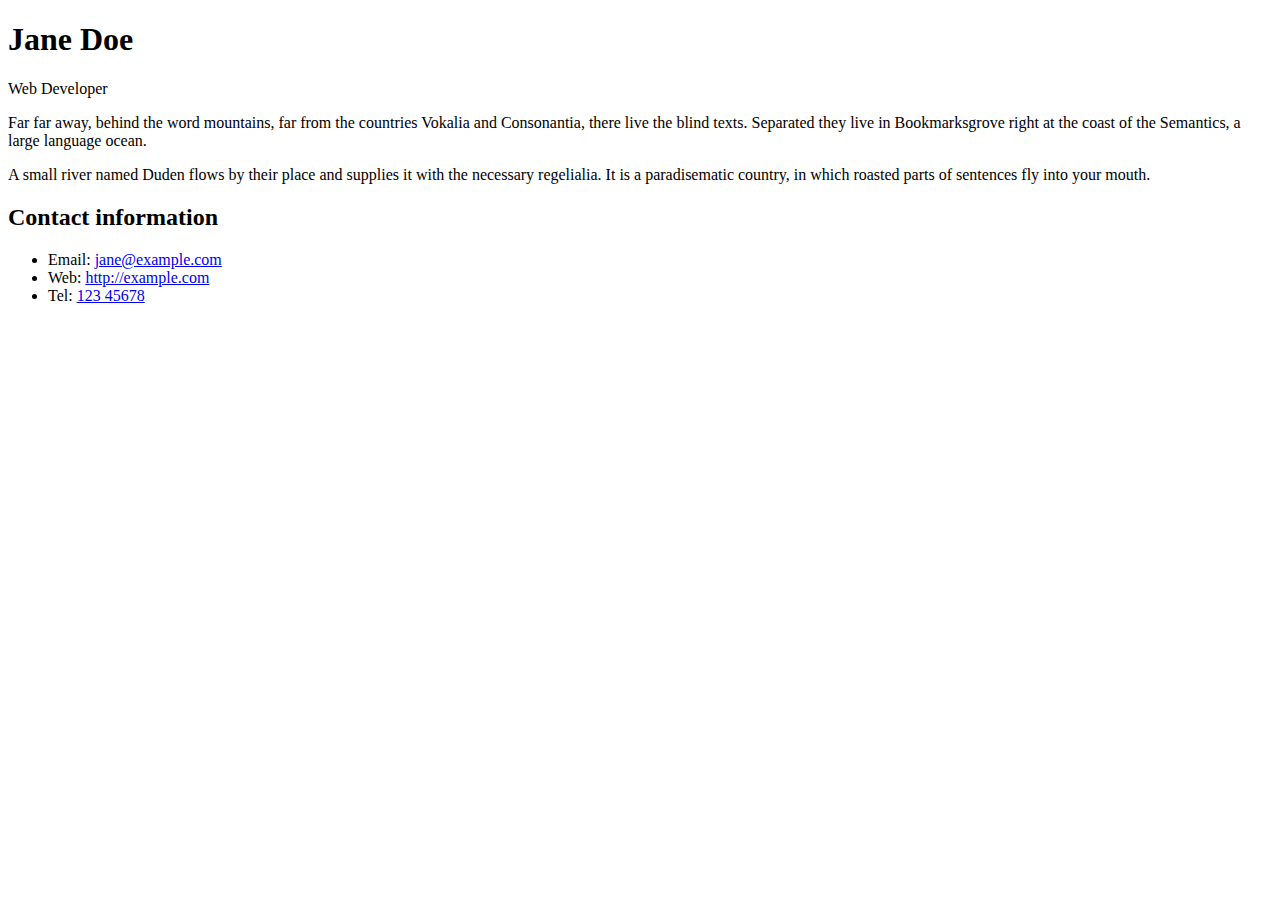
<file: lab3/part 1/index.html>
<!DOCTYPE html>
<html lang="en">
<head>
<meta charset="utf-8">


<!--
Name: Nolan Savage
File: index.html
Date: 14 October 2025
Assignment 3 - Challenge: Styling a biography page

---!>

<h1>Jane Doe</h1>
<div class="job-title">Web Developer</div>
<p>
  Far far away, behind the word mountains, far from the countries Vokalia and
  Consonantia, there live the blind texts. Separated they live in Bookmarksgrove
  right at the coast of the Semantics, a large language ocean.
</p>

<p>
  A small river named Duden flows by their place and supplies it with the
  necessary regelialia. It is a paradisematic country, in which roasted parts of
  sentences fly into your mouth.
</p>

<h2>Contact information</h2>
<ul>
  <li>Email: <a href="mailto:jane@example.com">jane@example.com</a></li>
  <li>Web: <a href="http://example.com">http://example.com</a></li>
  <li>Tel: <a href="tel:12345678">123 45678</a></li>
</ul>
</file>
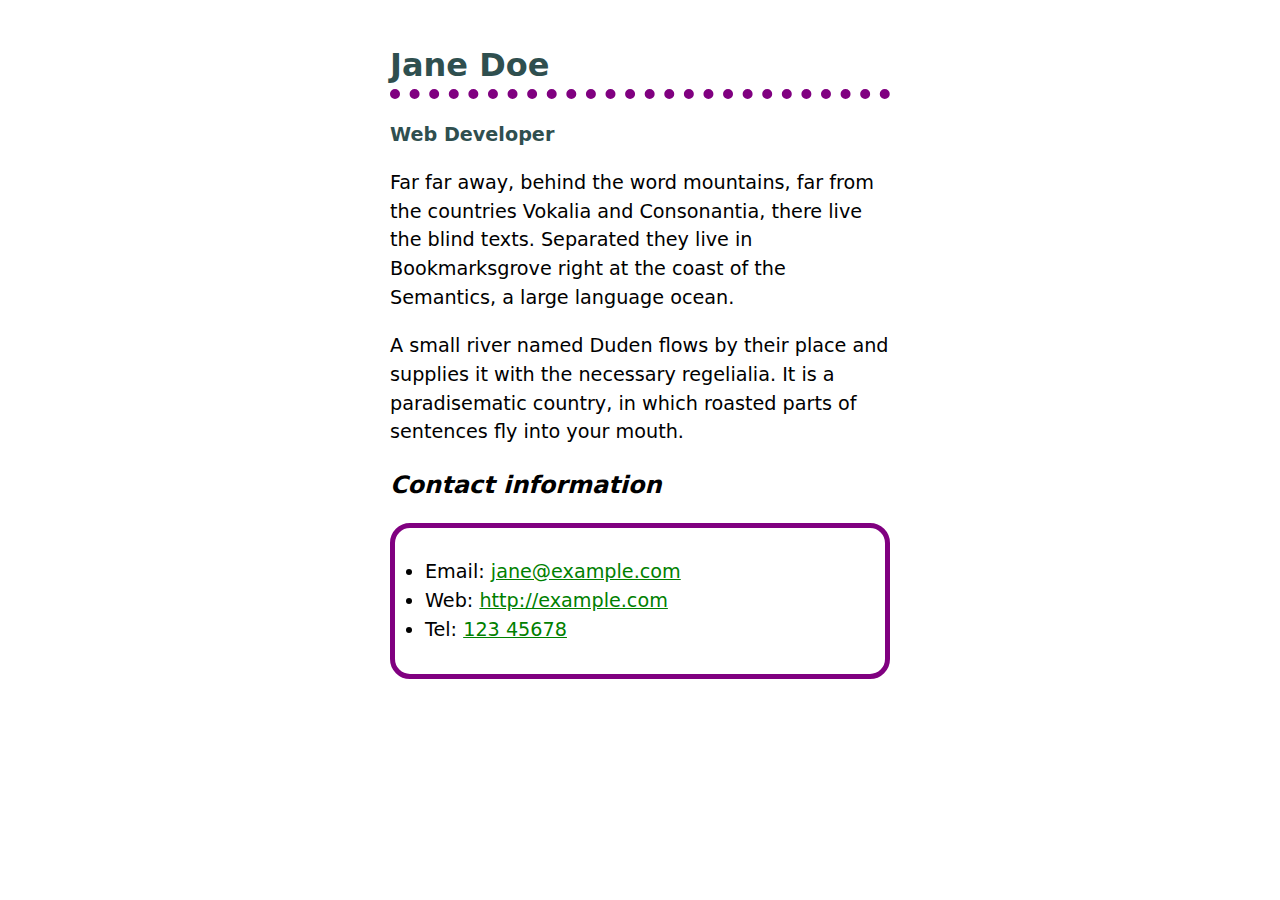
<file: lab3/part1/index.html>
<!--
Name: Nolan Savage
File: index.html
Date: 14 October 2025
Assignment 3 - Challenge: Styling a biography page

---!>
<!DOCTYPE html>
<html lang="en">
<head>
<meta charset="utf-8">
<link href="style.css" rel="stylesheet" type="text/css">


<h1>Jane Doe</h1>
<div class="job-title">Web Developer</div>
<p>
  Far far away, behind the word mountains, far from the countries Vokalia and
  Consonantia, there live the blind texts. Separated they live in Bookmarksgrove
  right at the coast of the Semantics, a large language ocean.
</p>

<p>
  A small river named Duden flows by their place and supplies it with the
  necessary regelialia. It is a paradisematic country, in which roasted parts of
  sentences fly into your mouth.
</p>

<h2>Contact information</h2>
<ul>
  <li>Email: <a href="mailto:jane@example.com">jane@example.com</a></li>
  <li>Web: <a href="http://example.com">http://example.com</a></li>
  <li>Tel: <a href="tel:12345678">123 45678</a></li>
</ul>
</file>
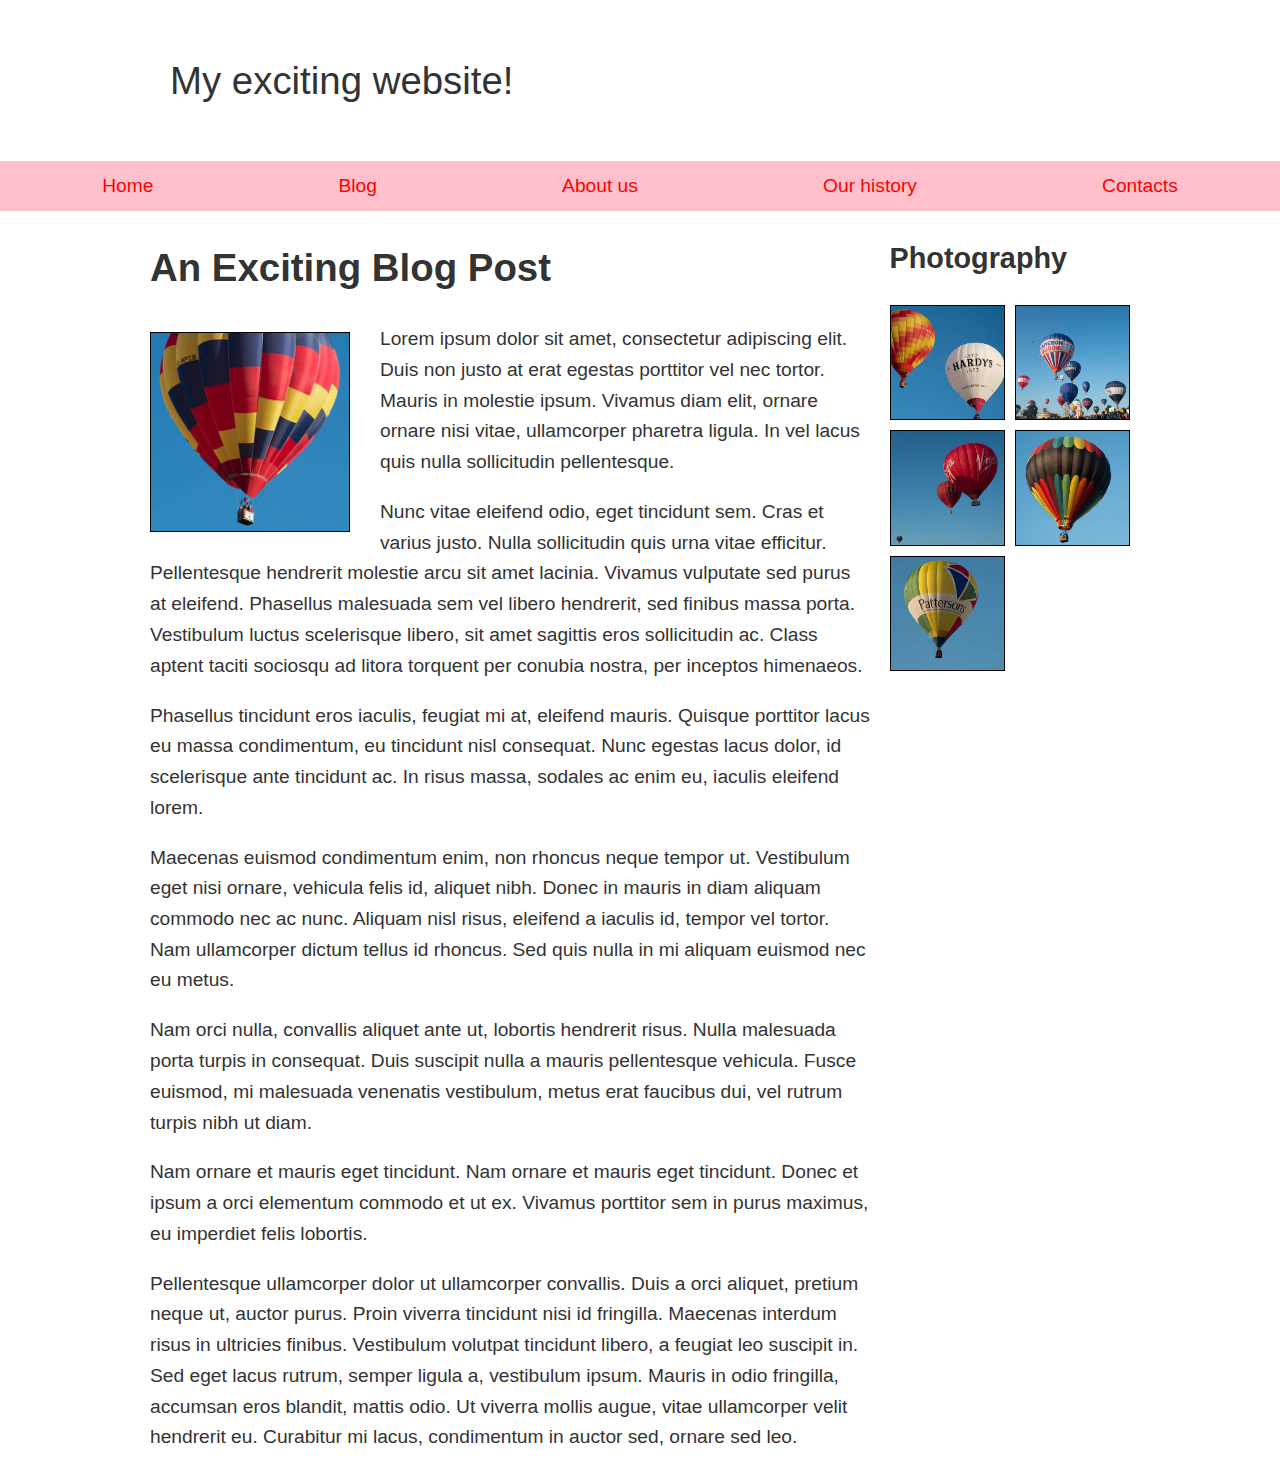
<file: lab3/part3/index.html>
<!--
Name: Nolan Savage
File: index.html
Date: 16 October 2025
Challenge: Fundamental layout comprehension
-->

<!DOCTYPE html>
<html lang="en">
<head>
<meta charset="utf-8"> 


    <meta name="viewport" content="width=device-width, initial-scale=1" />
    <title>Layout Task</title>
    <link href="style.css" rel="stylesheet" type="text/css" />
  </head>

  <body>
    <div class="logo">My exciting website!</div>

    <nav>
      <ul>
        <li><a href="">Home</a></li>
        <li><a href="">Blog</a></li>
        <li><a href="">About us</a></li>
        <li><a href="">Our history</a></li>
        <li><a href="">Contacts</a></li>
      </ul>
    </nav>

    <main class="grid">
      <article>
        <h1>An Exciting Blog Post</h1>
        <img src="images/square6.jpg" alt="placeholder" class="feature" />
        <p>
          Lorem ipsum dolor sit amet, consectetur adipiscing elit. Duis non
          justo at erat egestas porttitor vel nec tortor. Mauris in molestie
          ipsum. Vivamus diam elit, ornare ornare nisi vitae, ullamcorper
          pharetra ligula. In vel lacus quis nulla sollicitudin pellentesque.
        </p>

        <p>
          Nunc vitae eleifend odio, eget tincidunt sem. Cras et varius justo.
          Nulla sollicitudin quis urna vitae efficitur. Pellentesque
          hendrerit molestie arcu sit amet lacinia. Vivamus vulputate sed
          purus at eleifend. Phasellus malesuada sem vel libero hendrerit,
          sed finibus massa porta. Vestibulum luctus scelerisque libero, sit
          amet sagittis eros sollicitudin ac. Class aptent taciti sociosqu ad
          litora torquent per conubia nostra, per inceptos himenaeos.
        </p>

        <p>
          Phasellus tincidunt eros iaculis, feugiat mi at, eleifend mauris.
          Quisque porttitor lacus eu massa condimentum, eu tincidunt nisl
          consequat. Nunc egestas lacus dolor, id scelerisque ante tincidunt
          ac. In risus massa, sodales ac enim eu, iaculis eleifend lorem.
        </p>

        <p>
          Maecenas euismod condimentum enim, non rhoncus neque tempor ut.
          Vestibulum eget nisi ornare, vehicula felis id, aliquet nibh. Donec
          in mauris in diam aliquam commodo nec ac nunc. Aliquam nisl risus,
          eleifend a iaculis id, tempor vel tortor. Nam ullamcorper dictum
          tellus id rhoncus. Sed quis nulla in mi aliquam euismod nec eu
          metus.
        </p>

        <p>
          Nam orci nulla, convallis aliquet ante ut, lobortis hendrerit
          risus. Nulla malesuada porta turpis in consequat. Duis suscipit
          nulla a mauris pellentesque vehicula. Fusce euismod, mi malesuada
          venenatis vestibulum, metus erat faucibus dui, vel rutrum turpis
          nibh ut diam.
        </p>

        <p>
          Nam ornare et mauris eget tincidunt. Nam ornare et mauris eget
          tincidunt. Donec et ipsum a orci elementum commodo et ut ex.
          Vivamus porttitor sem in purus maximus, eu imperdiet felis
          lobortis.
        </p>

        <p>
          Pellentesque ullamcorper dolor ut ullamcorper convallis. Duis a
          orci aliquet, pretium neque ut, auctor purus. Proin viverra
          tincidunt nisi id fringilla. Maecenas interdum risus in ultricies
          finibus. Vestibulum volutpat tincidunt libero, a feugiat leo
          suscipit in. Sed eget lacus rutrum, semper ligula a, vestibulum
          ipsum. Mauris in odio fringilla, accumsan eros blandit, mattis
          odio. Ut viverra mollis augue, vitae ullamcorper velit hendrerit
          eu. Curabitur mi lacus, condimentum in auctor sed, ornare sed leo.
        </p>
      </article>

      <aside>
        <h2>Photography</h2>
        <ul class="photos">
          <li><img src="images/square1.jpg" alt="placeholder" /></li>
          <li><img src="images/square2.jpg" alt="placeholder" /></li>
          <li><img src="images/square3.jpg" alt="placeholder" /></li>
          <li><img src="images/square4.jpg" alt="placeholder" /></li>
          <li><img src="images/square5.jpg" alt="placeholder" /></li>
        </ul>
      </aside>
    </main>
  </body>
</html>
</file>
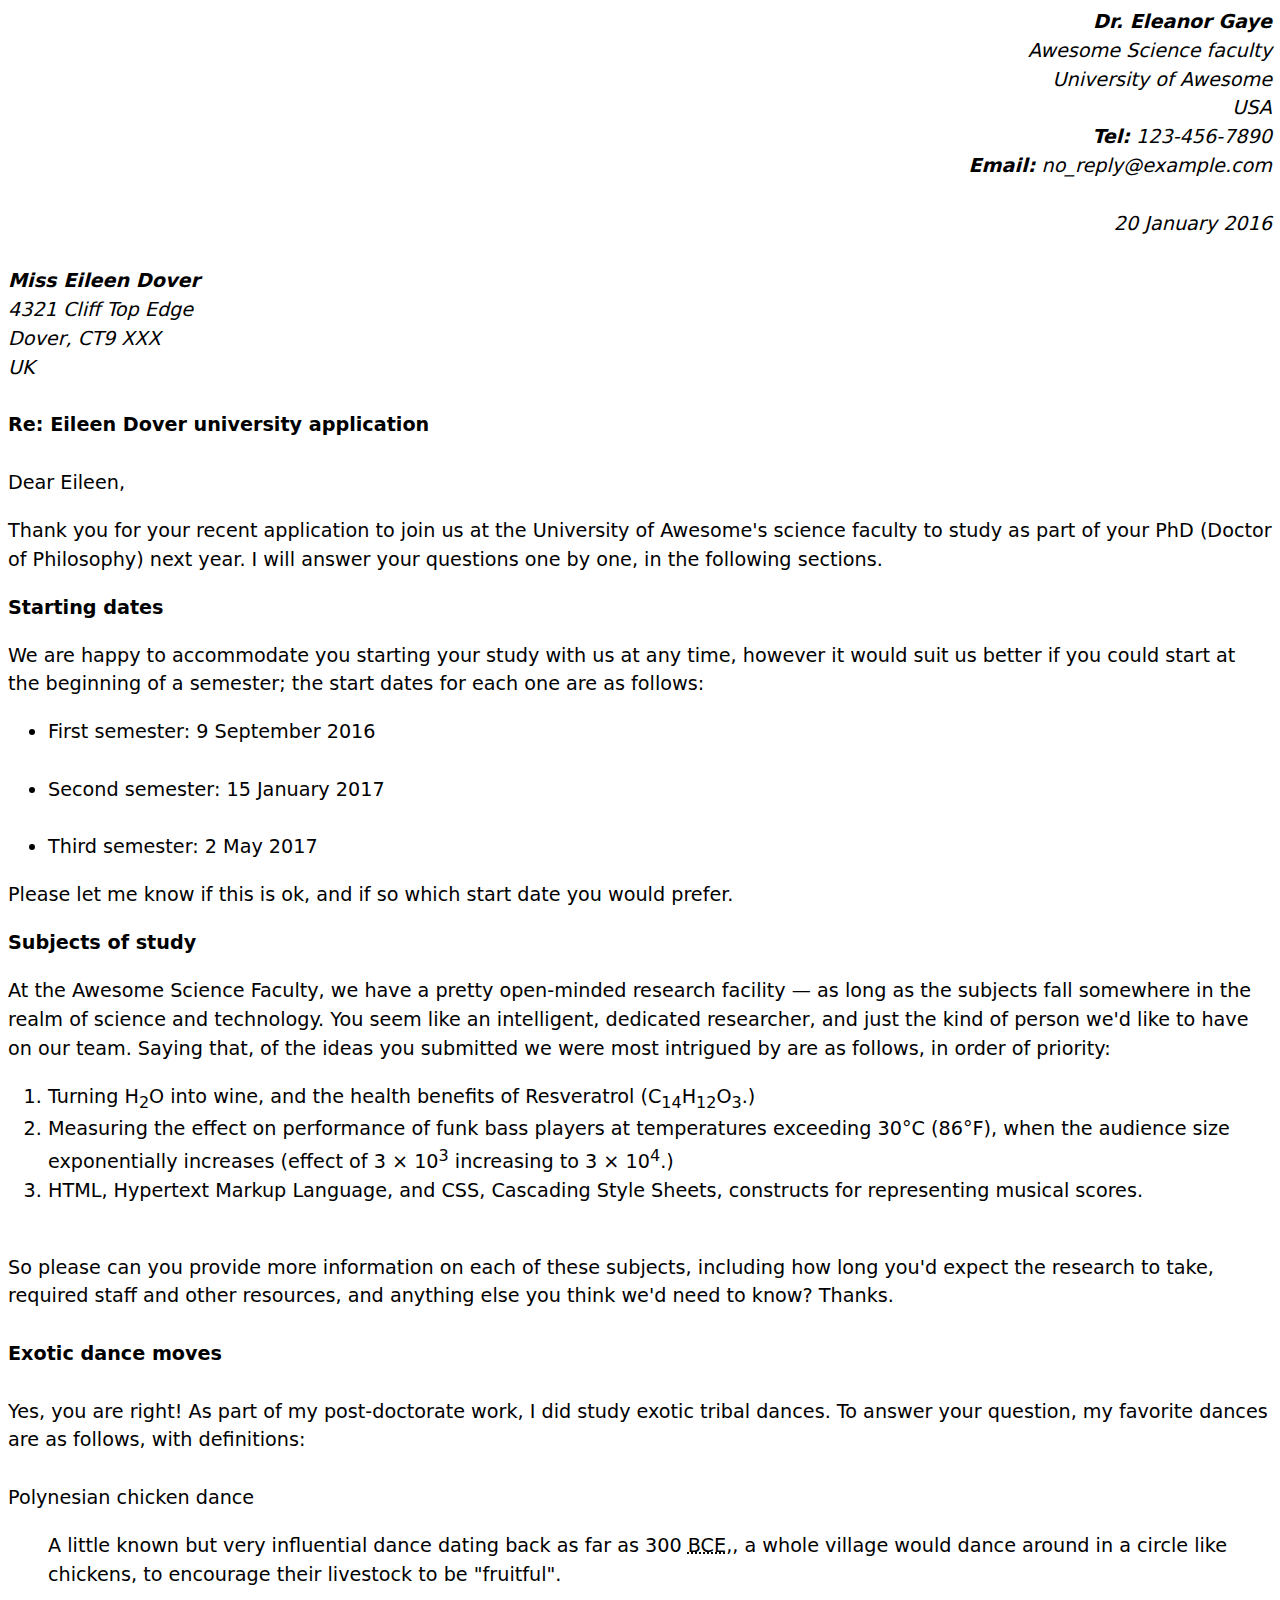
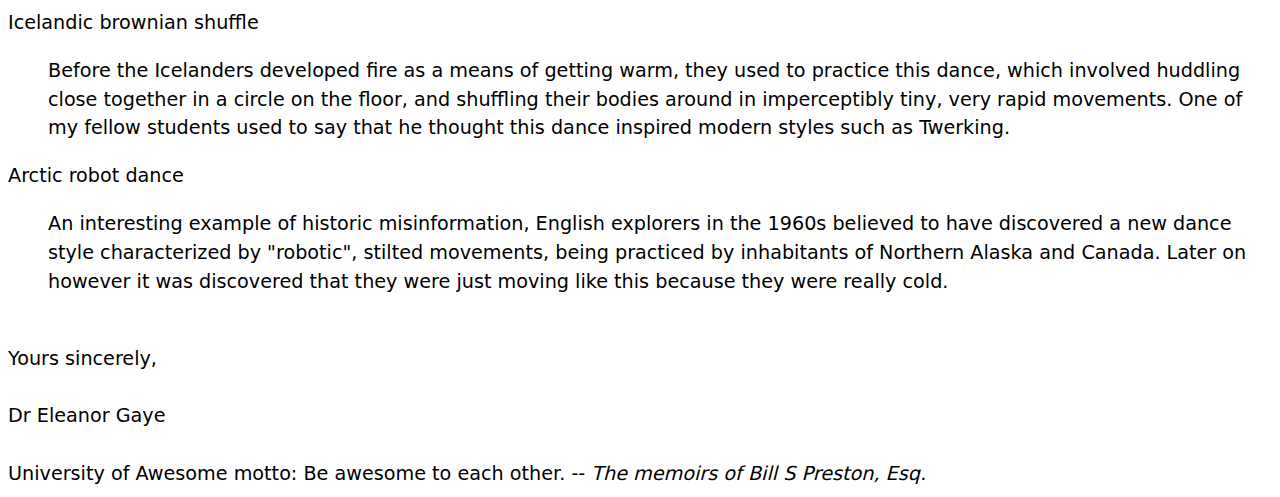
<file: part1/indexpart1.html>
<!DOCTYPE html>
<html lang="en">
<head>
<meta charset="utf-8">

<!--
Name: Nolan Savage
File: index.html
Date: 10 September 2025
I am formatting a fake letter.--!>
<style>
body {
  font: 1.2em / 1.5 system-ui;
}

.sender-column {
  text-align: right;
}

h1 {
  font-size: 1.5em;
}

h2 {
  font-size: 1.3em;
}
</style>

<address class="sender-column">
<b><i>Dr. Eleanor Gaye<br></b>
Awesome Science faculty<br>
University of Awesome<br
Bobtown, CA 99999,<br>
USA<br>
<b>Tel:</b> 123-456-7890<br>
<b>Email:</b> no_reply@example.com</i><br>
<br>
20 January 2016<br>
<br>
</address>

<b><i>Miss Eileen Dover<br></b>
4321 Cliff Top Edge<br>
Dover, CT9 XXX<br>
UK</i><br>
<br>
<b>Re: Eileen Dover university application</b><br>
<br>
Dear Eileen,

<p>Thank you for your recent application to join us at the University of
Awesome's science faculty to study as part of your
<abbr>PhD</abbr> (Doctor of Philosophy) next year. I will answer your
questions one by one, in the following sections.</p>

<b>Starting dates</b>

<br><p>We are happy to accommodate you starting your study with us at any time,
however it would suit us better if you could start at the beginning of a
semester; the start dates for each one are as follows:</p>

<ul><li>First semester: 9 September 2016</li><br>
<li>Second semester: 15 January 2017</li><br>
<li>Third semester: 2 May 2017</li></ul>

<p>Please let me know if this is ok, and if so which start date you would
prefer.</p>

<b>Subjects of study</b><br>


<p>At the Awesome Science Faculty, we have a pretty open-minded research
facility — as long as the subjects fall somewhere in the realm of science
and technology. You seem like an intelligent, dedicated researcher, and
just the kind of person we'd like to have on our team. Saying that, of the
ideas you submitted we were most intrigued by are as follows, in order of
priority:</p>

<ol><li>Turning H<sub>2</sub>O into wine, and the health benefits of Resveratrol
(C<sub>14</sub>H<sub>12</sub>O<sub>3</sub>.)<br>

<li>Measuring the effect on performance of funk bass players at temperatures
exceeding 30°C (86°F), when the audience size exponentially increases
(effect of 3 × 10<sup>3</sup> increasing to 3 × 10<sup>4</sup>.)<br>

<li>HTML, Hypertext Markup Language, and CSS,
Cascading Style Sheets, constructs for representing musical scores.</li></ol><br>

So please can you provide more information on each of these subjects,
including how long you'd expect the research to take, required staff and
other resources, and anything else you think we'd need to know? Thanks.<br>
<br>
<b>Exotic dance moves</b><br>
<br>
Yes, you are right! As part of my post-doctorate work, I
did study exotic tribal dances. To answer your question, my
favorite dances are as follows, with definitions:<br>
<br>
Polynesian chicken dance<br>
    <ul>A little known but very influential dance dating back as far as
    300 <abbr title="Before Common Era">BCE</abbr>,, a whole village would
    dance around in a circle like chickens, to encourage their livestock to
    be "fruitful".</ul>
Icelandic brownian shuffle<br>
    <ul>Before the Icelanders developed fire as a means of getting warm, they
    used to practice this dance, which involved huddling close together in a
    circle on the floor, and shuffling their bodies around in imperceptibly
    tiny, very rapid movements. One of my fellow students used to say that
    he thought this dance inspired modern styles such as Twerking.</ul>
Arctic robot dance<br>
    <ul>An interesting example of historic misinformation, English explorers in
    the 1960s believed to have discovered a new dance style characterized by
    "robotic", stilted movements, being practiced by inhabitants of Northern
    Alaska and Canada. Later on however it was discovered that they were
    just moving like this because they were really cold.</ul><br>

Yours sincerely,<br>
<br>
Dr Eleanor Gaye<br>
<br>
University of Awesome motto: Be awesome to each other. --
<i>The memoirs of Bill S Preston, Esq.</i>
</file>
<file: lab3/part1/style.css>
html {
  background-color: white;
}

body {
  font: 1.2em / 1.5 system-ui;
padding: 20px;
width: 500px;
background-colour: #efefef;
margin: 0 auto;
}

h1 {
color: darkslategray;
border-bottom: 10px dotted purple;
font-size: 2rem;
}

h2 {
font-style: italic;
font-size: 1.5rem;
}

.job-title {
color: darkslategray;
font-weight:bold;
}

ul {
background-color: white;
border: 5px solid purple;
padding: 30px;
border-radius: 20px;
}

a {
color: green;
}

a:hover,
a:focus {
color: darkgreen;
text-decoration: none;
}
</file>
<file: lab3/part3/style.css>
* {
  box-sizing: border-box;
}

body {
  background-color: white;
  color: #333333;
  margin: 0;
  font: 1.2em / 1.6 sans-serif;
}

img {
  max-width: 100%;
  display: block;
  border: 1px solid black;
}

.logo {
  font-size: 200%;
  padding: 50px 20px;
  margin: 0 auto;
  max-width: 980px;
}

.grid {
  margin: 0 auto;
  max-width: 980px;
display: grid;
grid-template-columns: 3fr 1fr;
gap: 18px;
}

nav {
  background-color: pink;
  padding: 0.5em;
top: 0;
position: sticky;
}

nav ul {
  margin: 0;
  padding: 0;
  list-style: none;
display: flex;
justify-content: space-around;
}

nav a {
  color: red;
  text-decoration: none;
  padding: 0.5em 1em;
}

.photos {
  list-style: none;
  margin: 0;
  padding: 0;
display: grid;
gap: 10px;
grid-template-columns: 1fr 1fr;
}

.feature {
  width: 200px;
float: left;
margin: 8px 30px 20px 0;
}
</file>
